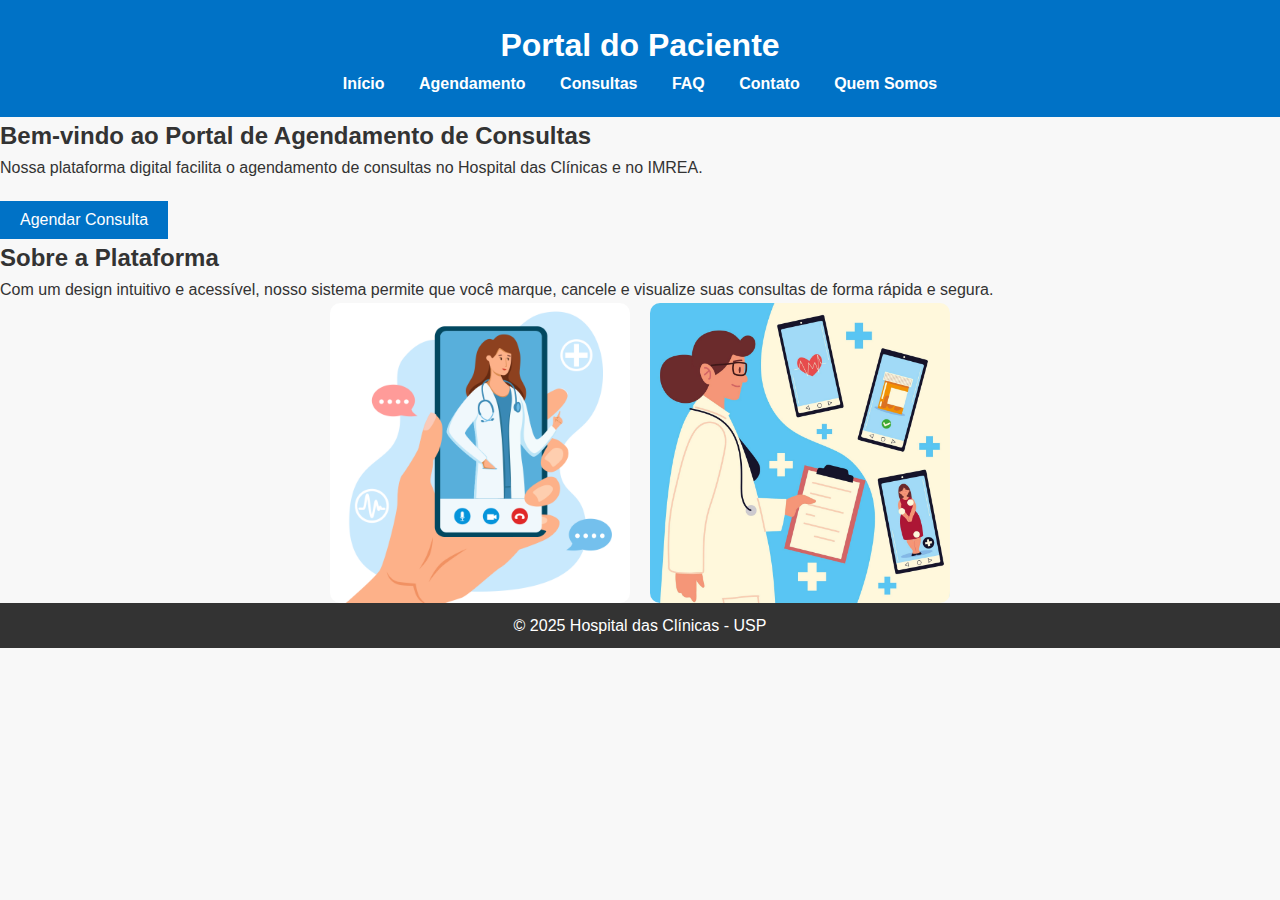
<file: index.html>
<!DOCTYPE html>
<html lang="pt-BR">
<head>
  <meta charset="UTF-8">
  <meta name="viewport" content="width=device-width, initial-scale=1.0">
  <title>Portal do Paciente - Início</title>
  <link rel="stylesheet" href="css/style.css"> <script src="js/script.js"></script>
</head>
<body>
    <header>
        <h1>Portal do Paciente</h1>
        <nav>
        <ul>
            <li><a href="index.html">Início</a></li>
            <li><a href="agendamento.html">Agendamento</a></li>
            <li><a href="consultas.html">Consultas</a></li>
            <li><a href="faq.html">FAQ</a></li>
            <li><a href="contato.html">Contato</a></li>
            <li><a href="integrantes.html">Quem Somos</a></li>
        </ul>
        </nav>
    </header>

  <main>
    <section id="hero">
        <h2>Bem-vindo ao Portal de Agendamento de Consultas</h2>
        <p>Nossa plataforma digital facilita o agendamento de consultas no Hospital das Clínicas e no IMREA.</p>
        <button id="agendarBtn">Agendar Consulta</button>
    </section>

    <section id="descricao">
        <h2>Sobre a Plataforma</h2>
        <p>Com um design intuitivo e acessível, nosso sistema permite que você marque, cancele e visualize suas consultas de forma rápida e segura.</p>
        <div class="imagens-menu">
            <img src="image/paciente.png" alt="Agendamento fácil">
            <img src="image/telemedicina.jpg" alt="Telemedicina">
        </div>
    </section>
  </main>

  <footer>
    <p>© 2025 Hospital das Clínicas - USP</p>
  </footer>
</body>
</html>
</file>
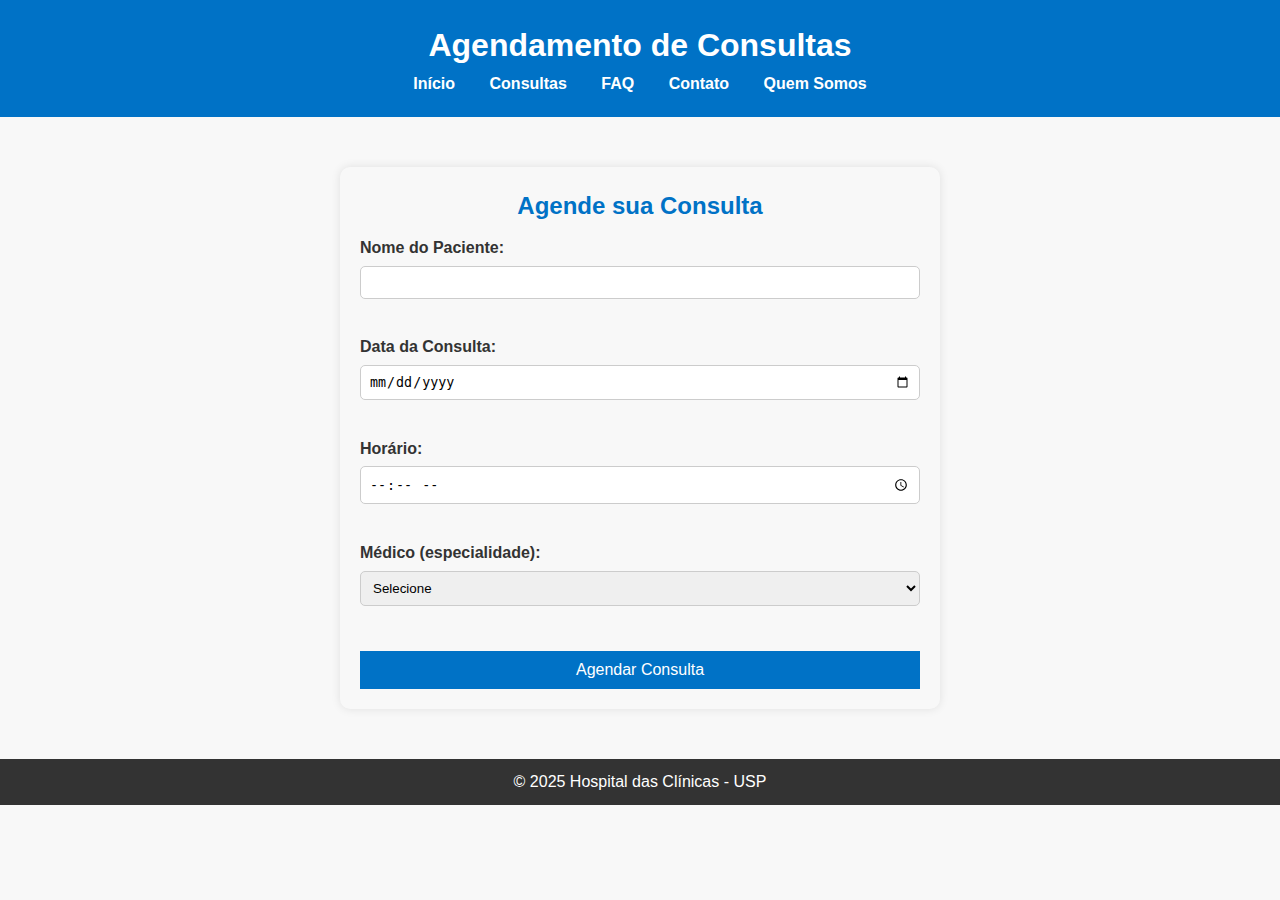
<file: agendamento.html>
<!DOCTYPE html>
<html lang="pt-BR">
<head>
    <meta charset="UTF-8">
    <meta name="viewport" content="width=device-width, initial-scale=1.0">
    <title>Agendamento de Consultas</title>
    <link rel="stylesheet" href="css/style.css"><script src="js/script.js"></script>
</head>
<body>
    <header>
        <h1>Agendamento de Consultas</h1>
        <nav>
        <ul>
            <li><a href="index.html">Início</a></li>
            <li><a href="consultas.html">Consultas</a></li>
            <li><a href="faq.html">FAQ</a></li>
            <li><a href="contato.html">Contato</a></li>
            <li><a href="integrantes.html">Quem Somos</a></li>
        </ul>
        </nav>
    </header>

    <main>
        <section id="agendamento">
        <h2>Agende sua Consulta</h2>
        <form id="agendamentoForm">
            <label for="nome">Nome do Paciente:</label>
            <input type="text" id="nome" name="nome" required><br><br>
            
            <label for="data">Data da Consulta:</label>
            <input type="date" id="data" name="data" required><br><br>
            
            <label for="hora">Horário:</label>
            <input type="time" id="hora" name="hora" required><br><br>
            
            <label for="medico">Médico (especialidade):</label>
            <select id="medico" name="medico" required>
            <option value="">Selecione</option>
            <option value="1">Dr. João - Cardiologia</option>
            <option value="2">Dra. Maria - Dermatologia</option>
            <option value="3">Dr. Carlos - Ortopedia</option>
            </select><br><br>
            
            <button type="submit">Agendar Consulta</button>
        </form>
        </section>
    </main>

    <footer>
        <p>© 2025 Hospital das Clínicas - USP</p>
    </footer>
</body>
</html>
</file>
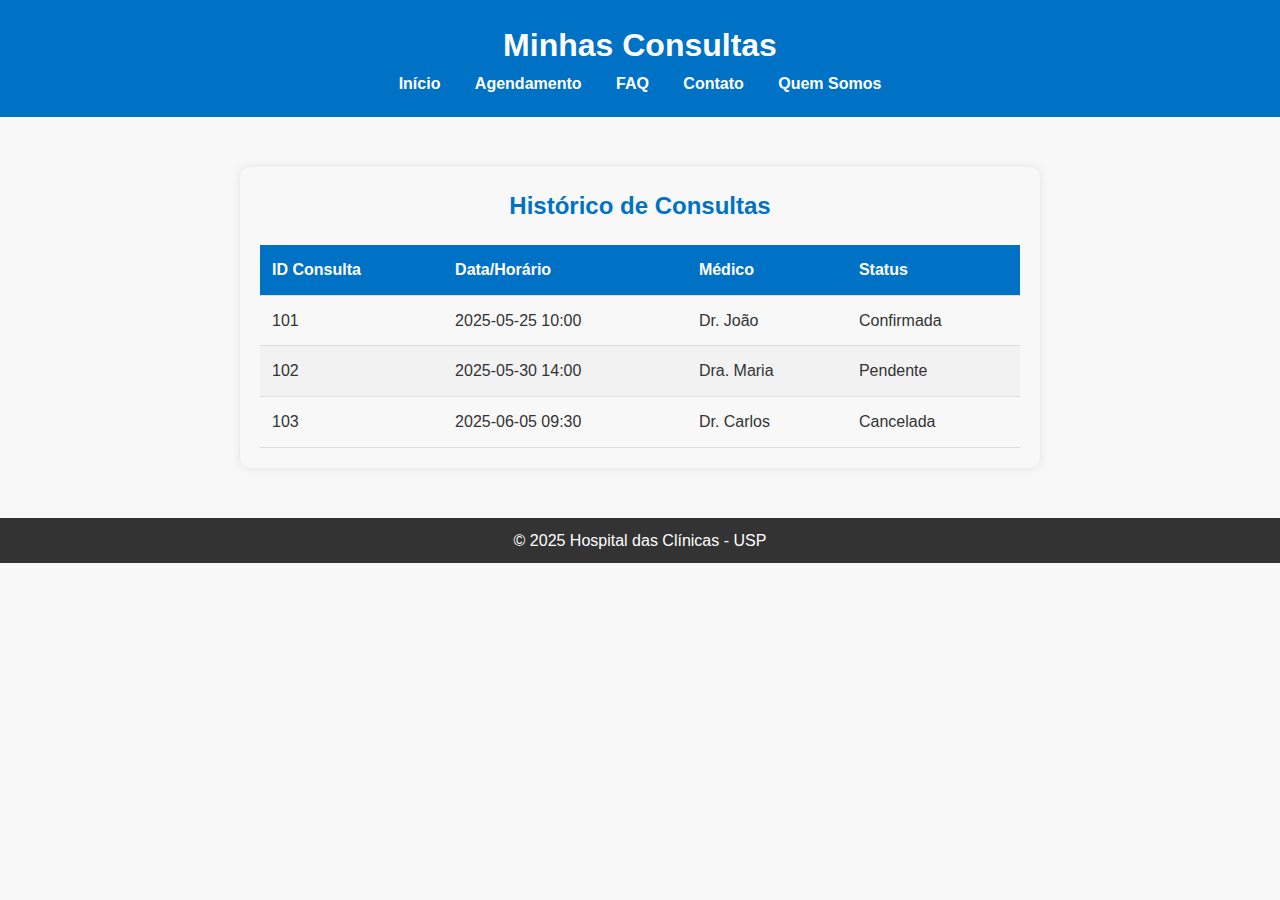
<file: consultas.html>
<!DOCTYPE html>
<html lang="pt-BR">
<head>
    <meta charset="UTF-8">
    <meta name="viewport" content="width=device-width, initial-scale=1.0">
    <title>Minhas Consultas</title>
    <link rel="stylesheet" href="css/style.css"><script src="js/script.js"></script>
</head>
<body>
  <header>
    <h1>Minhas Consultas</h1>
    <nav>
      <ul>
        <li><a href="index.html">Início</a></li>
        <li><a href="agendamento.html">Agendamento</a></li>
        <li><a href="faq.html">FAQ</a></li>
        <li><a href="contato.html">Contato</a></li>
        <li><a href="integrantes.html">Quem Somos</a></li>
      </ul>
    </nav>
  </header>

  <main>
    <section id="consultas">
      <h2>Histórico de Consultas</h2>
      <table>
        <thead>
          <tr>
            <th>ID Consulta</th>
            <th>Data/Horário</th>
            <th>Médico</th>
            <th>Status</th>
          </tr>
        </thead>
        <tbody>
          <tr>
            <td>101</td>
            <td>2025-05-25 10:00</td>
            <td>Dr. João</td>
            <td>Confirmada</td>
          </tr>
          <tr>
            <td>102</td>
            <td>2025-05-30 14:00</td>
            <td>Dra. Maria</td>
            <td>Pendente</td>
          </tr>
          <tr>
            <td>103</td>
            <td>2025-06-05 09:30</td>
            <td>Dr. Carlos</td>
            <td>Cancelada</td>
          </tr>
        </tbody>
      </table>
    </section>
  </main>

  <footer>
    <p>© 2025 Hospital das Clínicas - USP</p>
  </footer>

</body>
</html>
</file>
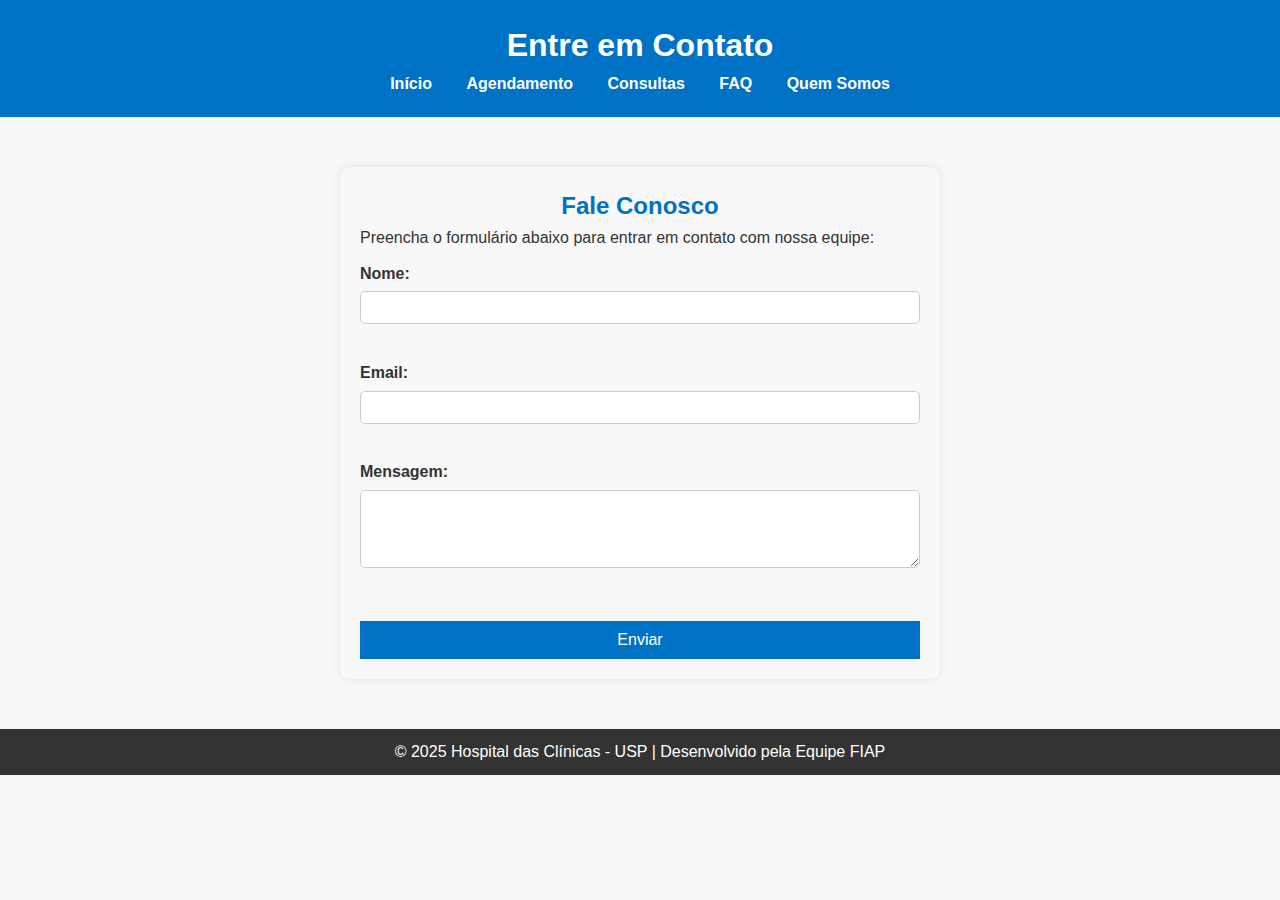
<file: contato.html>
<!DOCTYPE html>
<html lang="pt-BR">
<head>
  <meta charset="UTF-8">
  <meta name="viewport" content="width=device-width, initial-scale=1.0">
  <title>Contato</title>
  <link rel="stylesheet" href="css/style.css">
</head>
<body>
  <header>
    <h1>Entre em Contato</h1>
    <nav>
      <ul>
        <li><a href="index.html">Início</a></li>
        <li><a href="agendamento.html">Agendamento</a></li>
        <li><a href="consultas.html">Consultas</a></li>
        <li><a href="faq.html">FAQ</a></li>
        <li><a href="integrantes.html">Quem Somos</a></li>
      </ul>
    </nav>
  </header>

  <main>
    <section id="contato">
      <h2>Fale Conosco</h2>
      <p>Preencha o formulário abaixo para entrar em contato com nossa equipe:</p>
      
      <form id="contatoForm">
        <label for="nome">Nome:</label>
        <input type="text" id="nome" name="nome" required><br><br>

        <label for="email">Email:</label>
        <input type="email" id="email" name="email" required><br><br>

        <label for="mensagem">Mensagem:</label>
        <textarea id="mensagem" name="mensagem" rows="4" required></textarea><br><br>

        <button type="submit">Enviar</button>
      </form>
    </section>
  </main>

  <footer>
    <p>© 2025 Hospital das Clínicas - USP | Desenvolvido pela Equipe FIAP</p>
  </footer>

  <script src="js/script.js"></script>
</body>
</html>
</file>
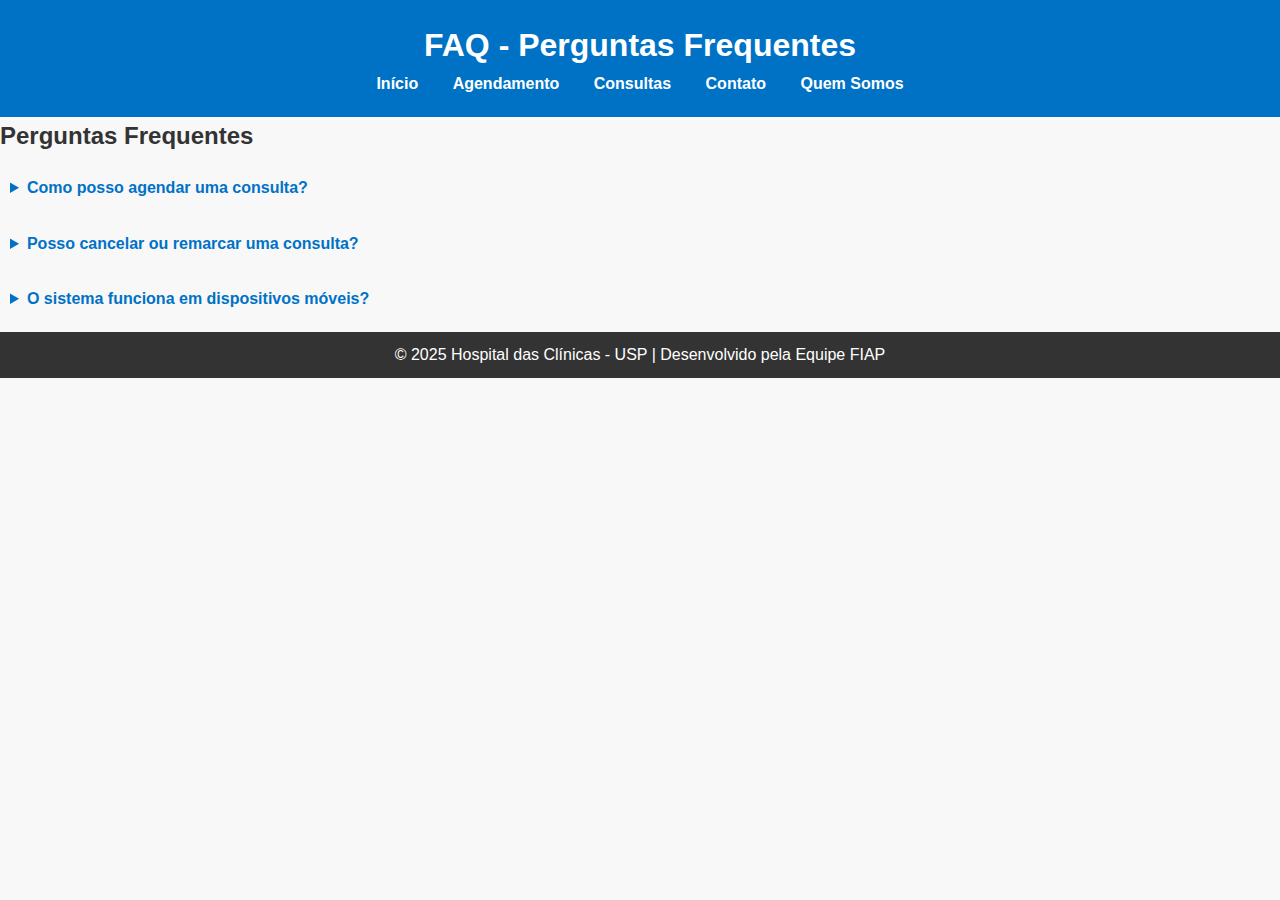
<file: faq.html>
<!DOCTYPE html>
<html lang="pt-BR">
<head>
  <meta charset="UTF-8">
  <meta name="viewport" content="width=device-width, initial-scale=1.0">
  <title>FAQ - Perguntas Frequentes</title>
  <link rel="stylesheet" href="css/style.css">
</head>
<body>
  <header>
    <h1>FAQ - Perguntas Frequentes</h1>
    <nav>
      <ul>
        <li><a href="index.html">Início</a></li>
        <li><a href="agendamento.html">Agendamento</a></li>
        <li><a href="consultas.html">Consultas</a></li>
        <li><a href="contato.html">Contato</a></li>
        <li><a href="integrantes.html">Quem Somos</a></li>
      </ul>
    </nav>
  </header>

  <main>
    <section id="faq">
      <h2>Perguntas Frequentes</h2>
      <details>
        <summary>Como posso agendar uma consulta?</summary>
        <p>Acesse a página de <a href="agendamento.html">Agendamento</a>, preencha o formulário com seus dados e escolha um horário disponível.</p>
      </details>

      <details>
        <summary>Posso cancelar ou remarcar uma consulta?</summary>
        <p>Sim! Na página de <a href="consultas.html">Consultas</a>, você pode visualizar suas consultas e optar por cancelar ou remarcar, conforme sua necessidade.</p>
      </details>

      <details>
        <summary>O sistema funciona em dispositivos móveis?</summary>
        <p>Sim! Nossa plataforma é totalmente responsiva e pode ser utilizada em celulares, tablets e computadores.</p>
      </details>
    </section>
  </main>

  <footer>
    <p>© 2025 Hospital das Clínicas - USP | Desenvolvido pela Equipe FIAP</p>
  </footer>

  <script src="js/script.js"></script>
</body>
</html>
</file>
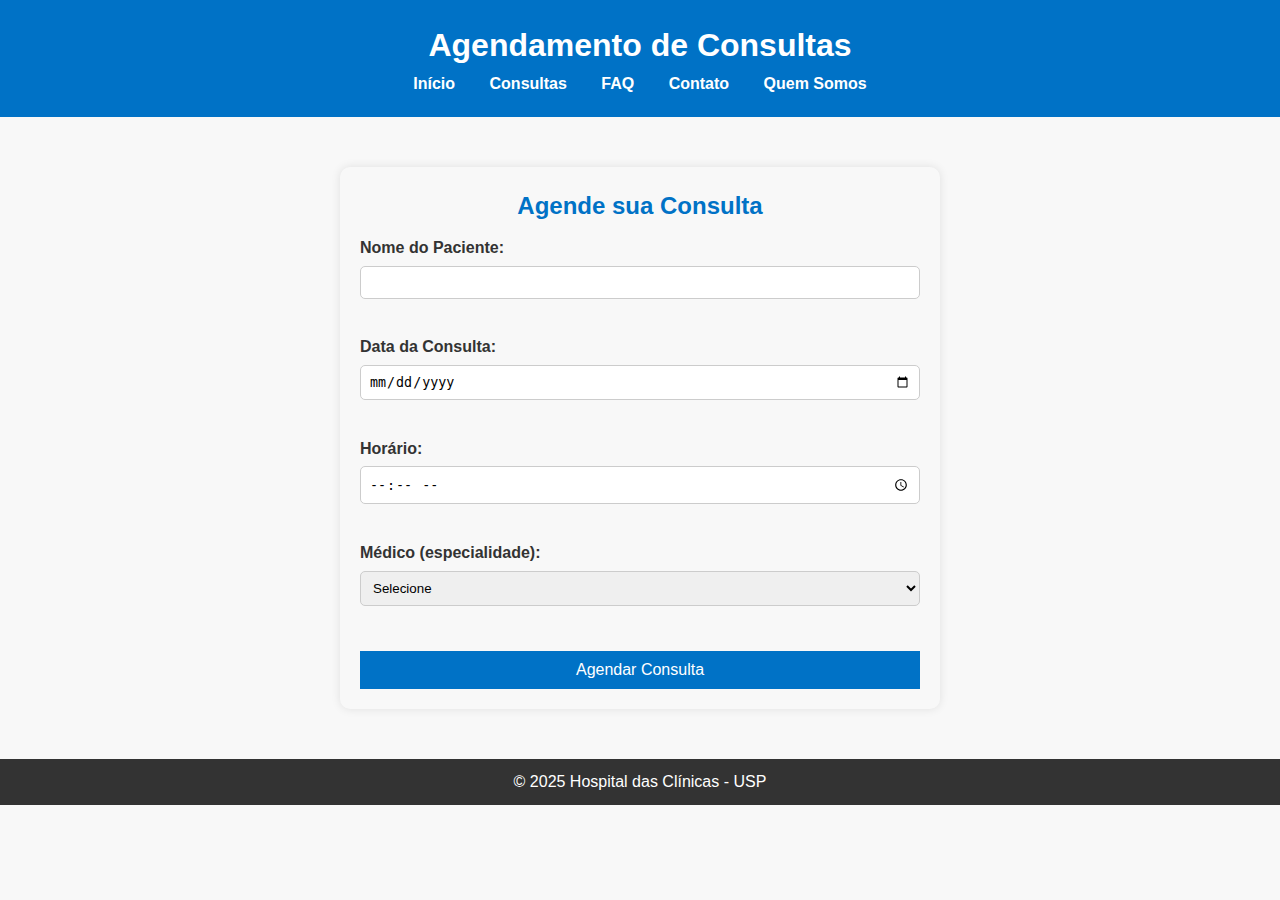
<file: html/agendamento.html>
<!DOCTYPE html>
<html lang="pt-BR">
<head>
    <meta charset="UTF-8">
    <meta name="viewport" content="width=device-width, initial-scale=1.0">
    <title>Agendamento de Consultas</title>
    <link rel="stylesheet" href="../css/style.css"><script src="../js/script.js"></script>
</head>
<body>
    <header>
        <h1>Agendamento de Consultas</h1>
        <nav>
        <ul>
            <li><a href="../index.html">Início</a></li>
            <li><a href="consultas.html">Consultas</a></li>
            <li><a href="faq.html">FAQ</a></li>
            <li><a href="contato.html">Contato</a></li>
            <li><a href="integrantes.html">Quem Somos</a></li>
        </ul>
        </nav>
    </header>

    <main>
        <section id="agendamento">
        <h2>Agende sua Consulta</h2>
        <form id="agendamentoForm">
            <label for="nome">Nome do Paciente:</label>
            <input type="text" id="nome" name="nome" required><br><br>
            
            <label for="data">Data da Consulta:</label>
            <input type="date" id="data" name="data" required><br><br>
            
            <label for="hora">Horário:</label>
            <input type="time" id="hora" name="hora" required><br><br>
            
            <label for="medico">Médico (especialidade):</label>
            <select id="medico" name="medico" required>
            <option value="">Selecione</option>
            <option value="1">Dr. João - Cardiologia</option>
            <option value="2">Dra. Maria - Dermatologia</option>
            <option value="3">Dr. Carlos - Ortopedia</option>
            </select><br><br>
            
            <button type="submit">Agendar Consulta</button>
        </form>
        </section>
    </main>

    <footer>
        <p>© 2025 Hospital das Clínicas - USP</p>
    </footer>
</body>
</html>
</file>
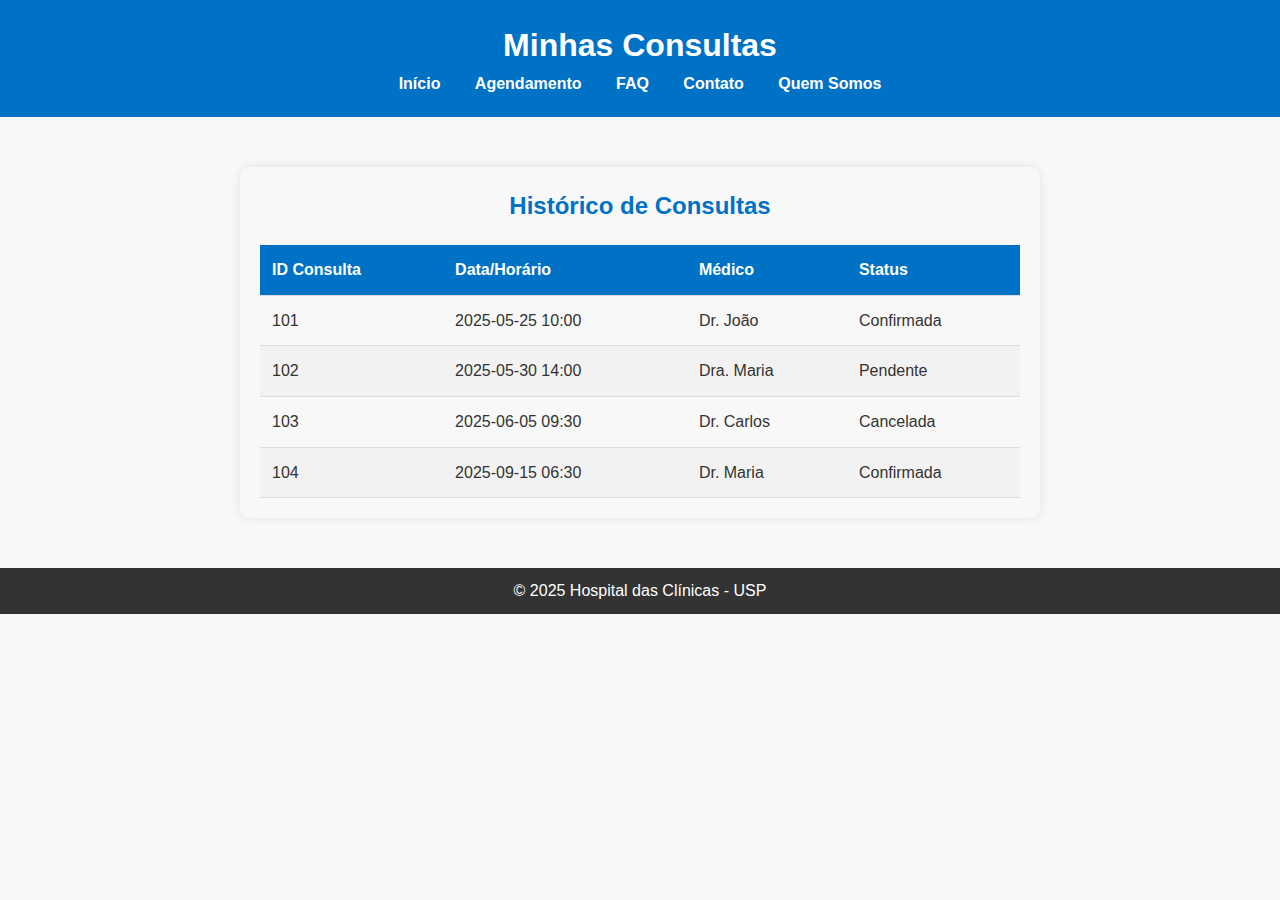
<file: html/consultas.html>
<!DOCTYPE html>
<html lang="pt-BR">
<head>
    <meta charset="UTF-8">
    <meta name="viewport" content="width=device-width, initial-scale=1.0">
    <title>Minhas Consultas</title>
    <link rel="stylesheet" href="../css/style.css"><script src="../js/script.js"></script>
</head>
<body>
  <header>
    <h1>Minhas Consultas</h1>
    <nav>
      <ul>
        <li><a href="../index.html">Início</a></li>
        <li><a href="agendamento.html">Agendamento</a></li>
        <li><a href="faq.html">FAQ</a></li>
        <li><a href="contato.html">Contato</a></li>
        <li><a href="integrantes.html">Quem Somos</a></li>
      </ul>
    </nav>
  </header>

  <main>
    <section id="consultas">
      <h2>Histórico de Consultas</h2>
      <table>
        <thead>
          <tr>
            <th>ID Consulta</th>
            <th>Data/Horário</th>
            <th>Médico</th>
            <th>Status</th>
          </tr>
        </thead>
        <tbody>
          <tr>
            <td>101</td>
            <td>2025-05-25 10:00</td>
            <td>Dr. João</td>
            <td>Confirmada</td>
          </tr>
          <tr>
            <td>102</td>
            <td>2025-05-30 14:00</td>
            <td>Dra. Maria</td>
            <td>Pendente</td>
          </tr>
          <tr>
            <td>103</td>
            <td>2025-06-05 09:30</td>
            <td>Dr. Carlos</td>
            <td>Cancelada</td>
          </tr>
          <tr>
            <td>104</td>
            <td>2025-09-15 06:30</td>
            <td>Dr. Maria</td>
            <td>Confirmada</td>
          </tr>
        </tbody>
      </table>
    </section>
  </main>

  <footer>
    <p>© 2025 Hospital das Clínicas - USP</p>
  </footer>

</body>
</html>
</file>
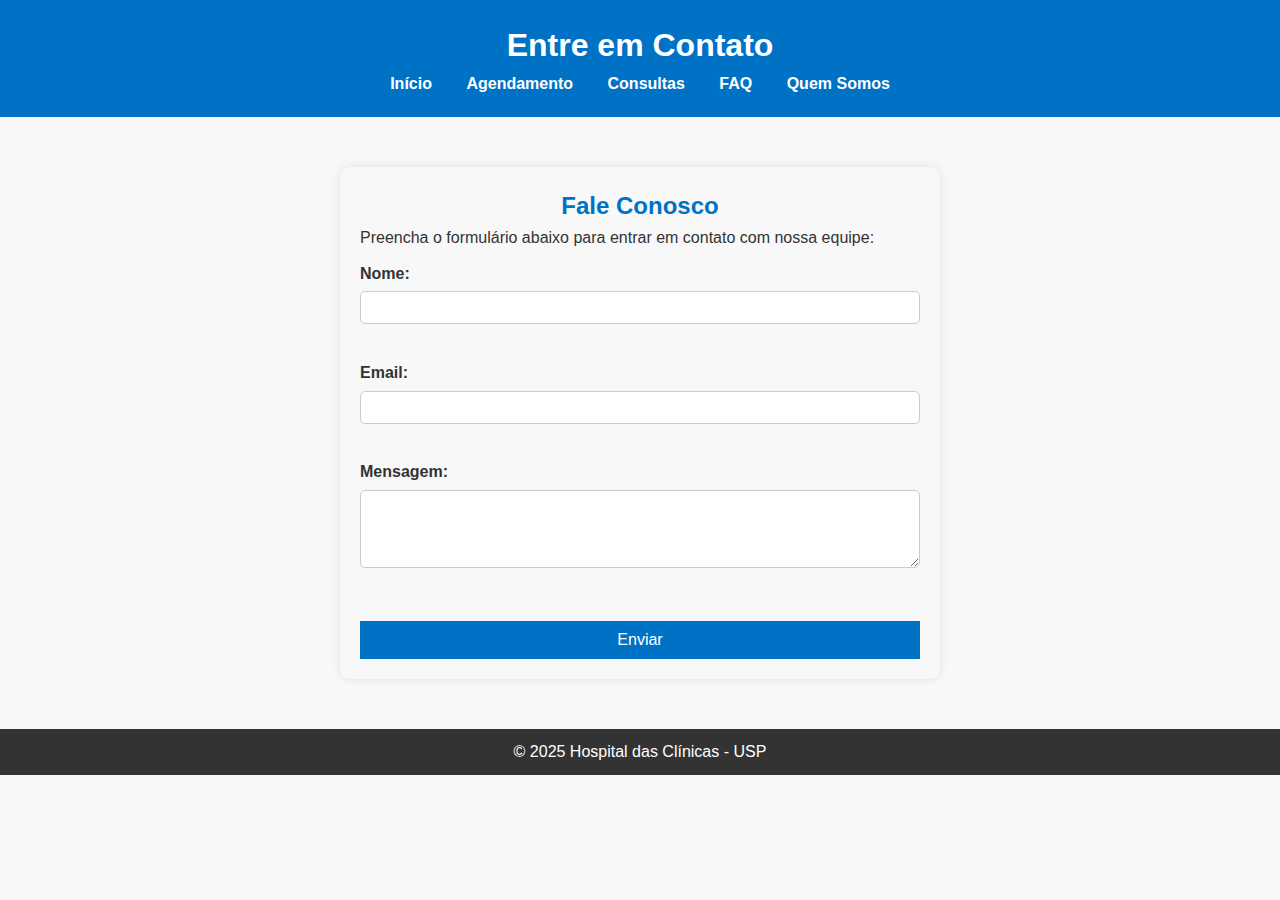
<file: html/contato.html>
<!DOCTYPE html>
<html lang="pt-BR">
<head>
  <meta charset="UTF-8">
  <meta name="viewport" content="width=device-width, initial-scale=1.0">
  <title>Contato</title>
  <link rel="stylesheet" href="../css/style.css"><script src="../js/script.js"></script>
</head>
<body>
  <header>
    <h1>Entre em Contato</h1>
    <nav>
      <ul>
        <li><a href="../index.html">Início</a></li>
        <li><a href="agendamento.html">Agendamento</a></li>
        <li><a href="consultas.html">Consultas</a></li>
        <li><a href="faq.html">FAQ</a></li>
        <li><a href="integrantes.html">Quem Somos</a></li>
      </ul>
    </nav>
  </header>

  <main>
    <section id="contato">
      <h2>Fale Conosco</h2>
      <p>Preencha o formulário abaixo para entrar em contato com nossa equipe:</p>
      
      <form id="contatoForm">
        <label for="nome">Nome:</label>
        <input type="text" id="nome" name="nome" required><br><br>

        <label for="email">Email:</label>
        <input type="email" id="email" name="email" required><br><br>

        <label for="mensagem">Mensagem:</label>
        <textarea id="mensagem" name="mensagem" rows="4" required></textarea><br><br>

        <button type="submit">Enviar</button>
      </form>
    </section>
  </main>

  <footer>
    <p>© 2025 Hospital das Clínicas - USP</p>
  </footer>

</body>
</html>
</file>
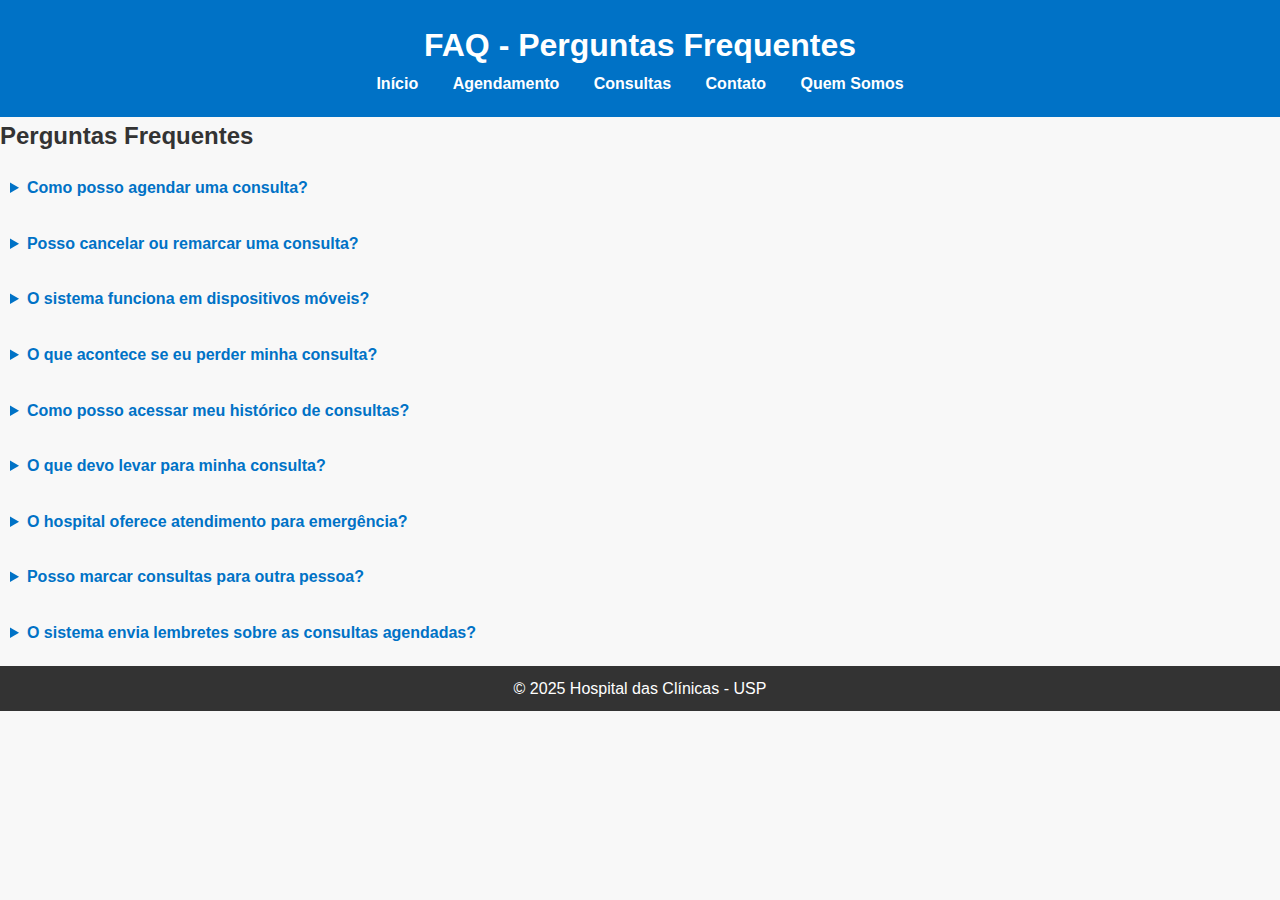
<file: html/faq.html>
<!DOCTYPE html>
<html lang="pt-BR">
<head>
  <meta charset="UTF-8">
  <meta name="viewport" content="width=device-width, initial-scale=1.0">
  <title>FAQ - Perguntas Frequentes</title>
  <link rel="stylesheet" href="../css/style.css"><script src="../js/script.js"></script>
</head>
<body>
  <header>
    <h1>FAQ - Perguntas Frequentes</h1>
    <nav>
      <ul>
        <li><a href="../index.html">Início</a></li>
        <li><a href="agendamento.html">Agendamento</a></li>
        <li><a href="consultas.html">Consultas</a></li>
        <li><a href="contato.html">Contato</a></li>
        <li><a href="integrantes.html">Quem Somos</a></li>
      </ul>
    </nav>
  </header>

  <main>
    <section id="faq">
      <h2>Perguntas Frequentes</h2>
      <details>
        <summary>Como posso agendar uma consulta?</summary>
        <p>Acesse a página de <a href="agendamento.html">Agendamento</a>, preencha o formulário com seus dados e escolha um horário disponível.</p>
      </details>

      <details>
        <summary>Posso cancelar ou remarcar uma consulta?</summary>
        <p>Sim! Na página de <a href="consultas.html">Consultas</a>, você pode visualizar suas consultas e optar por cancelar ou remarcar, conforme sua necessidade.</p>
      </details>

      <details>
        <summary>O sistema funciona em dispositivos móveis?</summary>
        <p>Sim! Nossa plataforma é totalmente responsiva e pode ser utilizada em celulares, tablets e computadores.</p>
      </details>

      <details>
        <summary>O que acontece se eu perder minha consulta?</summary>
        <p>Se você não puder comparecer à consulta, recomendamos que a cancele ou remarque com antecedência. Caso contrário, pode haver impacto na sua prioridade de agendamento futuro.</p>
      </details>
      
      <details>
        <summary>Como posso acessar meu histórico de consultas?</summary>
        <p>Você pode visualizar todas as consultas passadas e futuras na página <a href="consultas.html">Minhas Consultas</a>, onde também poderá cancelar ou remarcar caso necessário.</p>
      </details>
      
      <details>
        <summary>O que devo levar para minha consulta?</summary>
        <p>Recomendamos que você leve um documento de identificação, exames anteriores relacionados ao atendimento e o cartão do convênio (se aplicável).</p>
      </details>
      
      <details>
        <summary>O hospital oferece atendimento para emergência?</summary>
        <p>Nosso sistema de agendamento é voltado para consultas eletivas. Para atendimentos emergenciais, recomendamos que procure um pronto-socorro mais próximo.</p>
      </details>
      
      <details>
        <summary>Posso marcar consultas para outra pessoa?</summary>
        <p>Sim, você pode marcar consultas para familiares ou pessoas próximas, desde que tenha os dados necessários, como nome, CPF e informações de contato.</p>
      </details>
      
      <details>
        <summary>O sistema envia lembretes sobre as consultas agendadas?</summary>
        <p>Sim! Você receberá notificações automáticas antes da data da sua consulta para garantir que não se esqueça do compromisso.</p>
      </details>
      
    </section>
  </main>

  <footer>
    <p>© 2025 Hospital das Clínicas - USP</p>
  </footer>

</body>
</html>
</file>
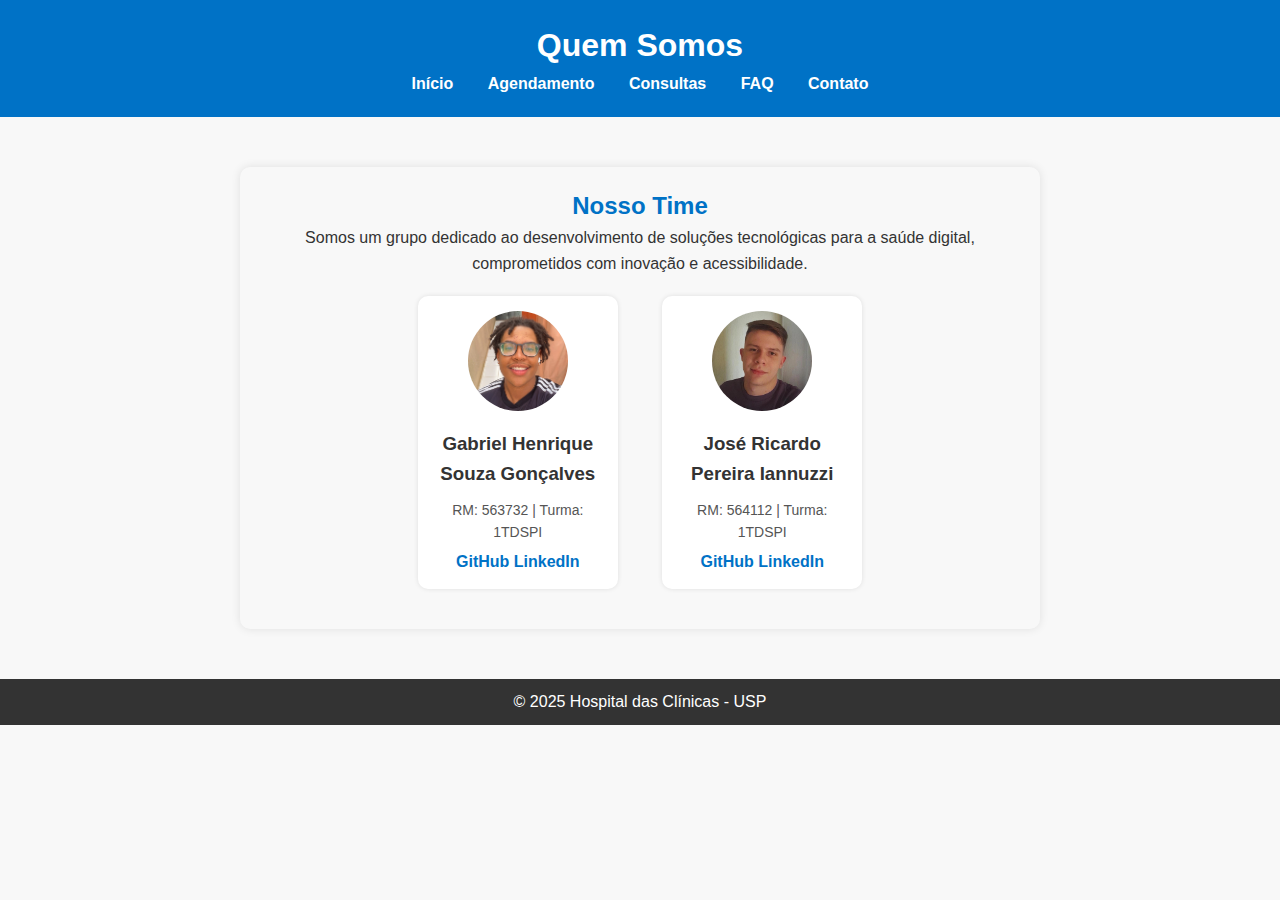
<file: html/integrantes.html>
<!DOCTYPE html>
<html lang="pt-BR">
<head>
  <meta charset="UTF-8">
  <meta name="viewport" content="width=device-width, initial-scale=1.0">
  <title>Quem Somos</title>
  <link rel="stylesheet" href="../css/style.css"><script src="../js/script.js"></script>
</head>
<body>
  <header>
    <h1>Quem Somos</h1>
    <nav>
      <ul>
        <li><a href="../index.html">Início</a></li>
        <li><a href="agendamento.html">Agendamento</a></li>
        <li><a href="consultas.html">Consultas</a></li>
        <li><a href="faq.html">FAQ</a></li>
        <li><a href="contato.html">Contato</a></li>
      </ul>
    </nav>
  </header>

  <main>
    <section id="integrantes">
      <h2>Nosso Time</h2>
      <p>Somos um grupo dedicado ao desenvolvimento de soluções tecnológicas para a saúde digital, comprometidos com inovação e acessibilidade.</p>

      <div class="integrante">
        <img src="../image/gabriel.jpeg" alt="Foto de Gabriel">
        <h3>Gabriel Henrique Souza Gonçalves </h3>
        <p>RM: 563732 | Turma: 1TDSPI</p>
        <a href="https://github.com/gabrielhensg" target="_blank">GitHub</a>  
        <a href="https://linkedin.com/in/gabriel" target="_blank">LinkedIn</a>
      </div>
      
      <div class="integrante">
        <img src="../image/jose.jpeg" alt="Foto de José">
        <h3>José Ricardo Pereira Iannuzzi</h3>
        <p>RM: 564112 | Turma: 1TDSPI</p>
        <a href="https://github.com/jr-iannuzzi" target="_blank">GitHub</a>  
        <a href="https://linkedin.com/in/jose" target="_blank">LinkedIn</a>
      </div>

    </section>
  </main>

  <footer>
    <p>© 2025 Hospital das Clínicas - USP</p>
  </footer>

</body>
</html>
</file>
<file: css/style.css>
* {
  margin: 0;
  padding: 0;
  box-sizing: border-box;
}

body {
  font-family: Arial, sans-serif;
  background-color: #f8f8f8;
  color: #333;
  line-height: 1.6;
}

header {
  background-color: #0072C6;
  color: #fff;
  padding: 20px;
  text-align: center;
}

nav ul {
  list-style-type: none;
}

nav li {
  display: inline-block;
  margin: 0 15px;
}

nav a {
  text-decoration: none;
  color: #fff;
  font-weight: bold;
}

#apresentacao {
  background-color: #e6f2ff;
  padding: 40px;
  text-align: center;
}

button {
  background-color: #0072C6;
  border: none;
  color: #fff;
  padding: 10px 20px;
  font-size: 1rem;
  cursor: pointer;
  margin-top: 20px;
}

button:hover {
  background-color: #005b9e;
}

.imagens-menu {
  display: flex;
  justify-content: center;
  gap: 20px; 
}

.imagens-menu img {
  width: 300px; 
  height: auto;
  border-radius: 10px; 
}

footer {
  background-color: #333;
  color: #fff;
  bottom: 0;
  left: 0;
  width: 100%;
  padding: 10px;
  text-align: center;
}

/* Estilização do formulário de agendamento */
#agendamento {
  max-width: 600px;
  margin: 50px auto;
  padding: 20px;
  background: #f8f8f8;
  border-radius: 10px;
  box-shadow: 0 0 10px rgba(0, 0, 0, 0.1);
}

#agendamento h2 {
  text-align: center;
  color: #0072C6;
}

form label {
  display: block;
  margin-top: 10px;
  font-weight: bold;
}

form input,
form select {
  width: 100%;
  padding: 8px;
  margin-top: 5px;
  border: 1px solid #ccc;
  border-radius: 5px;
}

form button {
  width: 100%;
  background-color: #0072C6;
  color: white;
  border: none;
  padding: 10px;
  font-size: 1rem;
  cursor: pointer;
  margin-top: 20px;
}

form button:hover {
  background-color: #005b9e;
}

/* Estilização da tabela de consultas */
#consultas {
  max-width: 800px;
  margin: 50px auto;
  padding: 20px;
  background: #f8f8f8;
  border-radius: 10px;
  box-shadow: 0 0 10px rgba(0, 0, 0, 0.1);
}

#consultas h2 {
  text-align: center;
  color: #0072C6;
}

table {
  width: 100%;
  border-collapse: collapse;
  margin-top: 20px;
}

th, td {
  padding: 12px;
  text-align: left;
  border-bottom: 1px solid #ddd;
}

th {
  background-color: #0072C6;
  color: white;
}

tr:nth-child(even) {
  background-color: #f2f2f2;
}

button.cancelar {
  background-color: #d9534f;
  color: white;
  border: none;
  padding: 6px 10px;
  cursor: pointer;
}

button.cancelar:hover {
  background-color: #c9302c;
}

@media screen and (max-width: 600px) {
  nav li {
    display: block;
    margin: 10px 0;
  }
}

/* Estilização da seção FAQ */
#faq details {
  background-color: #f8f8f8;
  padding: 10px;
  margin: 10px 0;
  border-radius: 5px;
  cursor: pointer;
}

#faq summary {
  font-weight: bold;
  color: #0072C6;
}

/* Estilização do formulário de contato */
#contato {
  max-width: 600px;
  margin: 50px auto;
  padding: 20px;
  background: #f8f8f8;
  border-radius: 10px;
  box-shadow: 0 0 10px rgba(0, 0, 0, 0.1);
}

#contato h2 {
  text-align: center;
  color: #0072C6;
}

form label {
  display: block;
  margin-top: 10px;
  font-weight: bold;
}

form input,
form textarea {
  width: 100%;
  padding: 8px;
  margin-top: 5px;
  border: 1px solid #ccc;
  border-radius: 5px;
}

form button {
  width: 100%;
  background-color: #0072C6;
  color: white;
  border: none;
  padding: 10px;
  font-size: 1rem;
  cursor: pointer;
  margin-top: 20px;
}

form button:hover {
  background-color: #005b9e;
}

/* Estilização da seção Quem Somos */
#integrantes {
  max-width: 800px;
  margin: 50px auto;
  padding: 20px;
  background: #f8f8f8;
  border-radius: 10px;
  box-shadow: 0 0 10px rgba(0, 0, 0, 0.1);
  text-align: center;
}

#integrantes h2 {
  color: #0072C6;
}

.integrante {
  display: inline-block;
  width: 200px;
  margin: 20px;
  padding: 15px;
  background: #ffffff;
  border-radius: 10px;
  box-shadow: 0 0 5px rgba(0, 0, 0, 0.1);
}

.integrante img {
  width: 100px;
  height: 100px;
  border-radius: 50%;
}

.integrante h3 {
  margin: 10px 0;
}

.integrante p {
  font-size: 14px;
  color: #555;
}

.integrante a {
  display: inline-block;
  margin-top: 5px;
  text-decoration: none;
  color: #0072C6;
  font-weight: bold;
}

.integrante a:hover {
  color: #005b9e;
}
</file>
